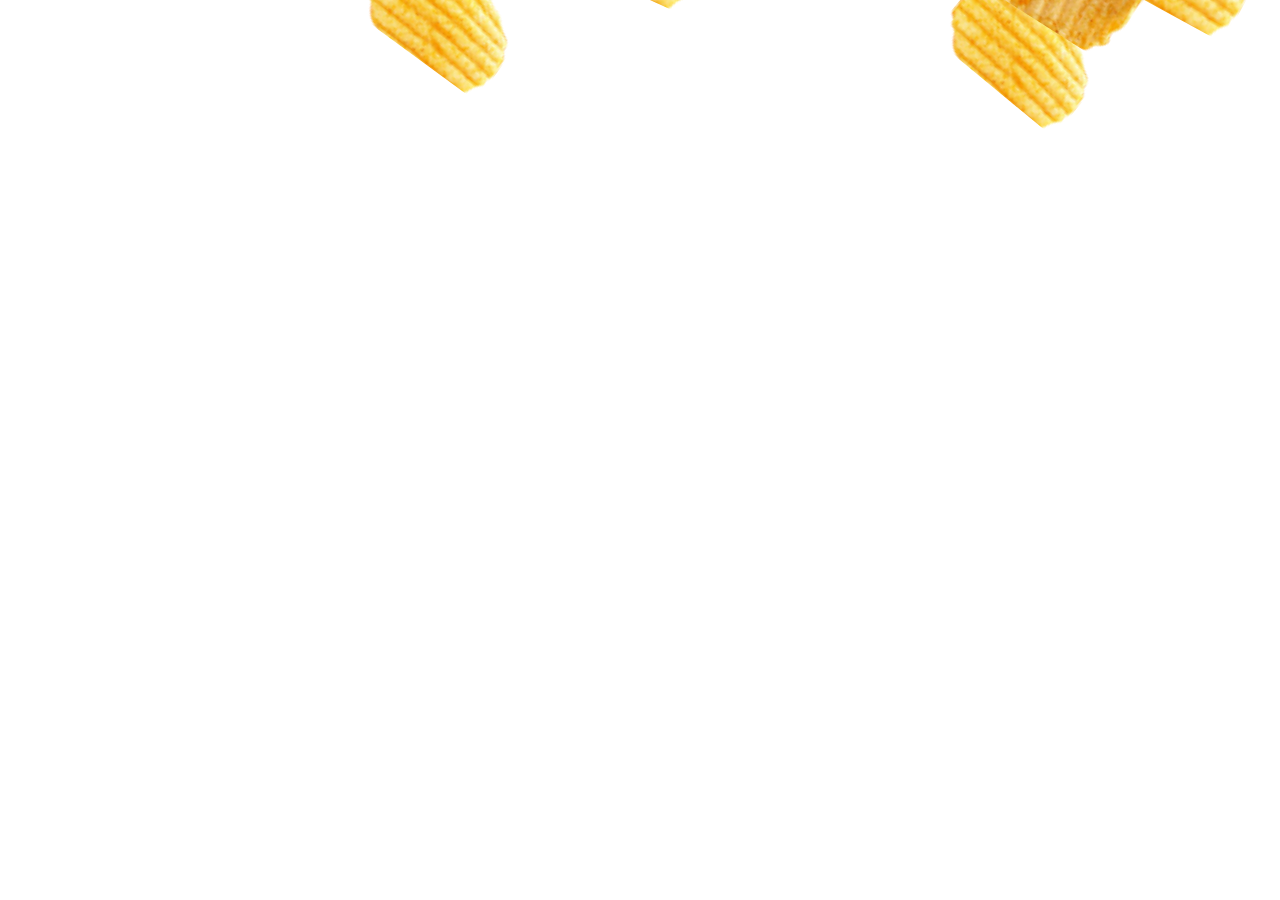
<file: index.html>
﻿<!DOCTYPE html>
<html lang="en">
<head>
	<meta charset="UTF-8">
	<title>Document</title>
	<meta name="viewport" content="width=device-width,minimum-scale=1.0,maximum-scale=1.0"/>
	<link href="style.css" type="text/css" rel="stylesheet" media="screen" />
</head>
<body>
	<div id="J_can">
		<div id="J_can-box"></div>
	</div>
	<!--<script src="jquery.min.js"></script>-->
	<script  type="text/javascript" src="box2d.js"></script>
	<script  type="text/javascript" src="drow.js"></script>
</body>
</html>
</file>
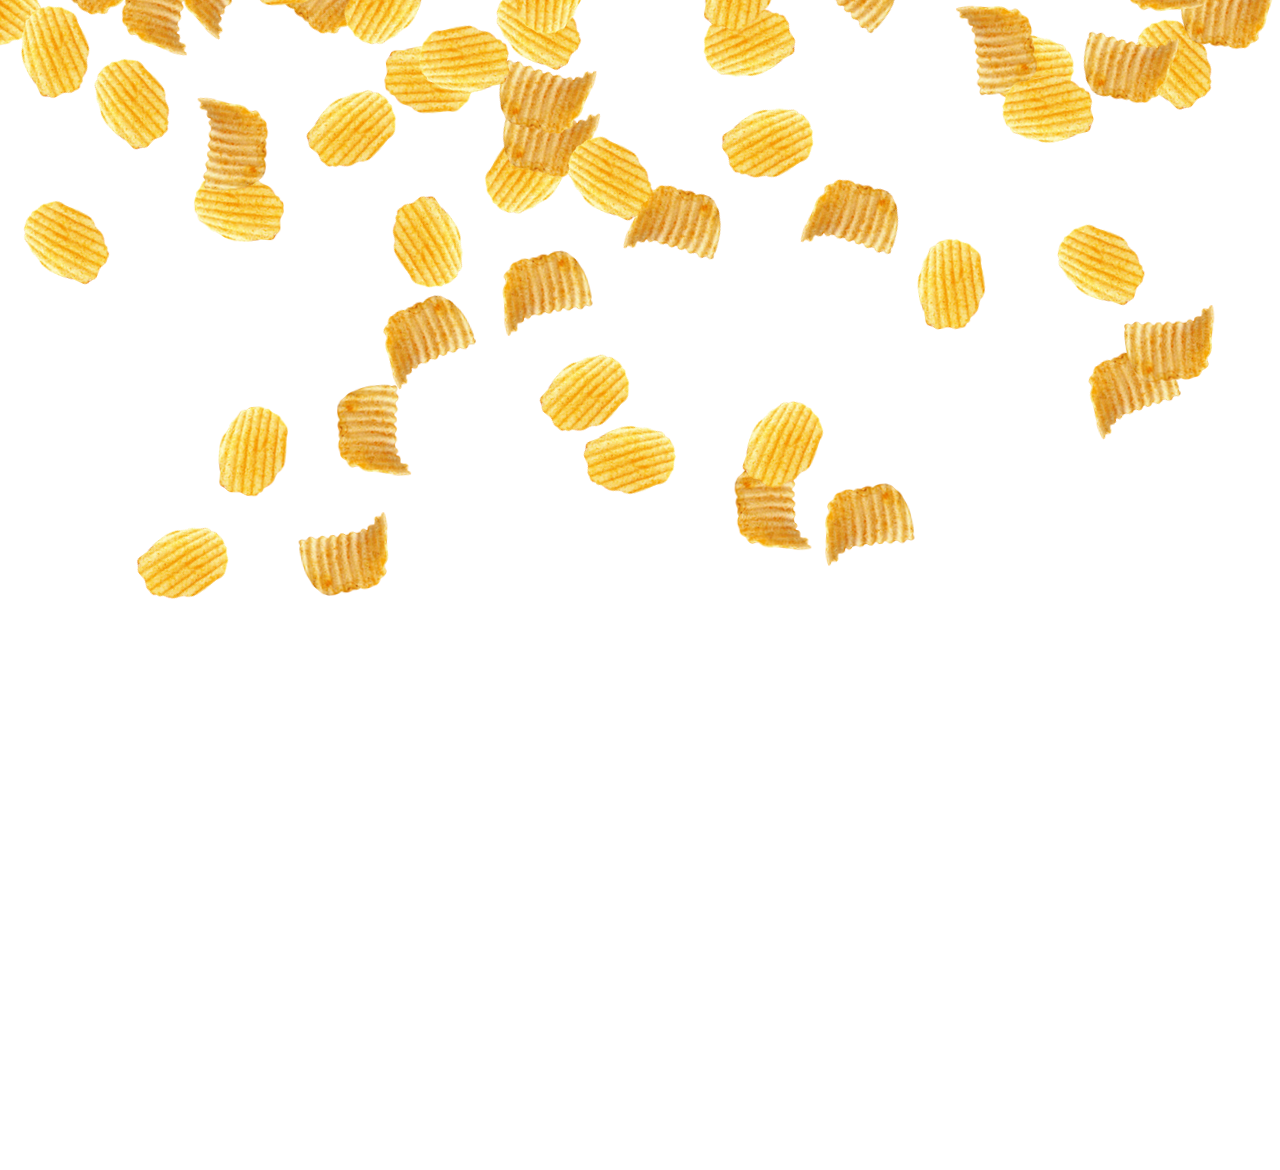
<file: index-canvas.html>
<!DOCTYPE html>
<html lang="en">
<head>
	<meta charset="UTF-8">
	<title>Document</title>
	<meta name="viewport" content="width=device-width,minimum-scale=1.0,maximum-scale=1.0"/>
	<link href="style.css" type="text/css" rel="stylesheet" media="screen" />
</head>
<body>
	<!--<script src="jquery.min.js"></script>-->
    <canvas id="main-canvas"></canvas>
    <div style="visibility: hidden; position: absolute; z-index: -999">
        <img id="img1" src="1.png"/>
        <img id="img2" src="2.png"/>
        <img id="imglogo" src="fritolaylogo.png"/>
    </div>
	<script type="text/javascript" src="box2d.js"></script>
	<script type="text/javascript" src="drow-canvas.js"></script>
</body>
</html>
</file>
<file: style.css>
*{
	margin: 0;
	padding: 0;
}
html,body{
	width: 100%;
	height: 100%;
	overflow: hidden;
}
#J_can {
	position: absolute;
	top: 0;
	left: 0;
	right: 0;
	bottom: 0;
	overflow: hidden;
}
#J_can-box {
	width: 100%;
	height: 100%;
	position: relative;
}
</file>
